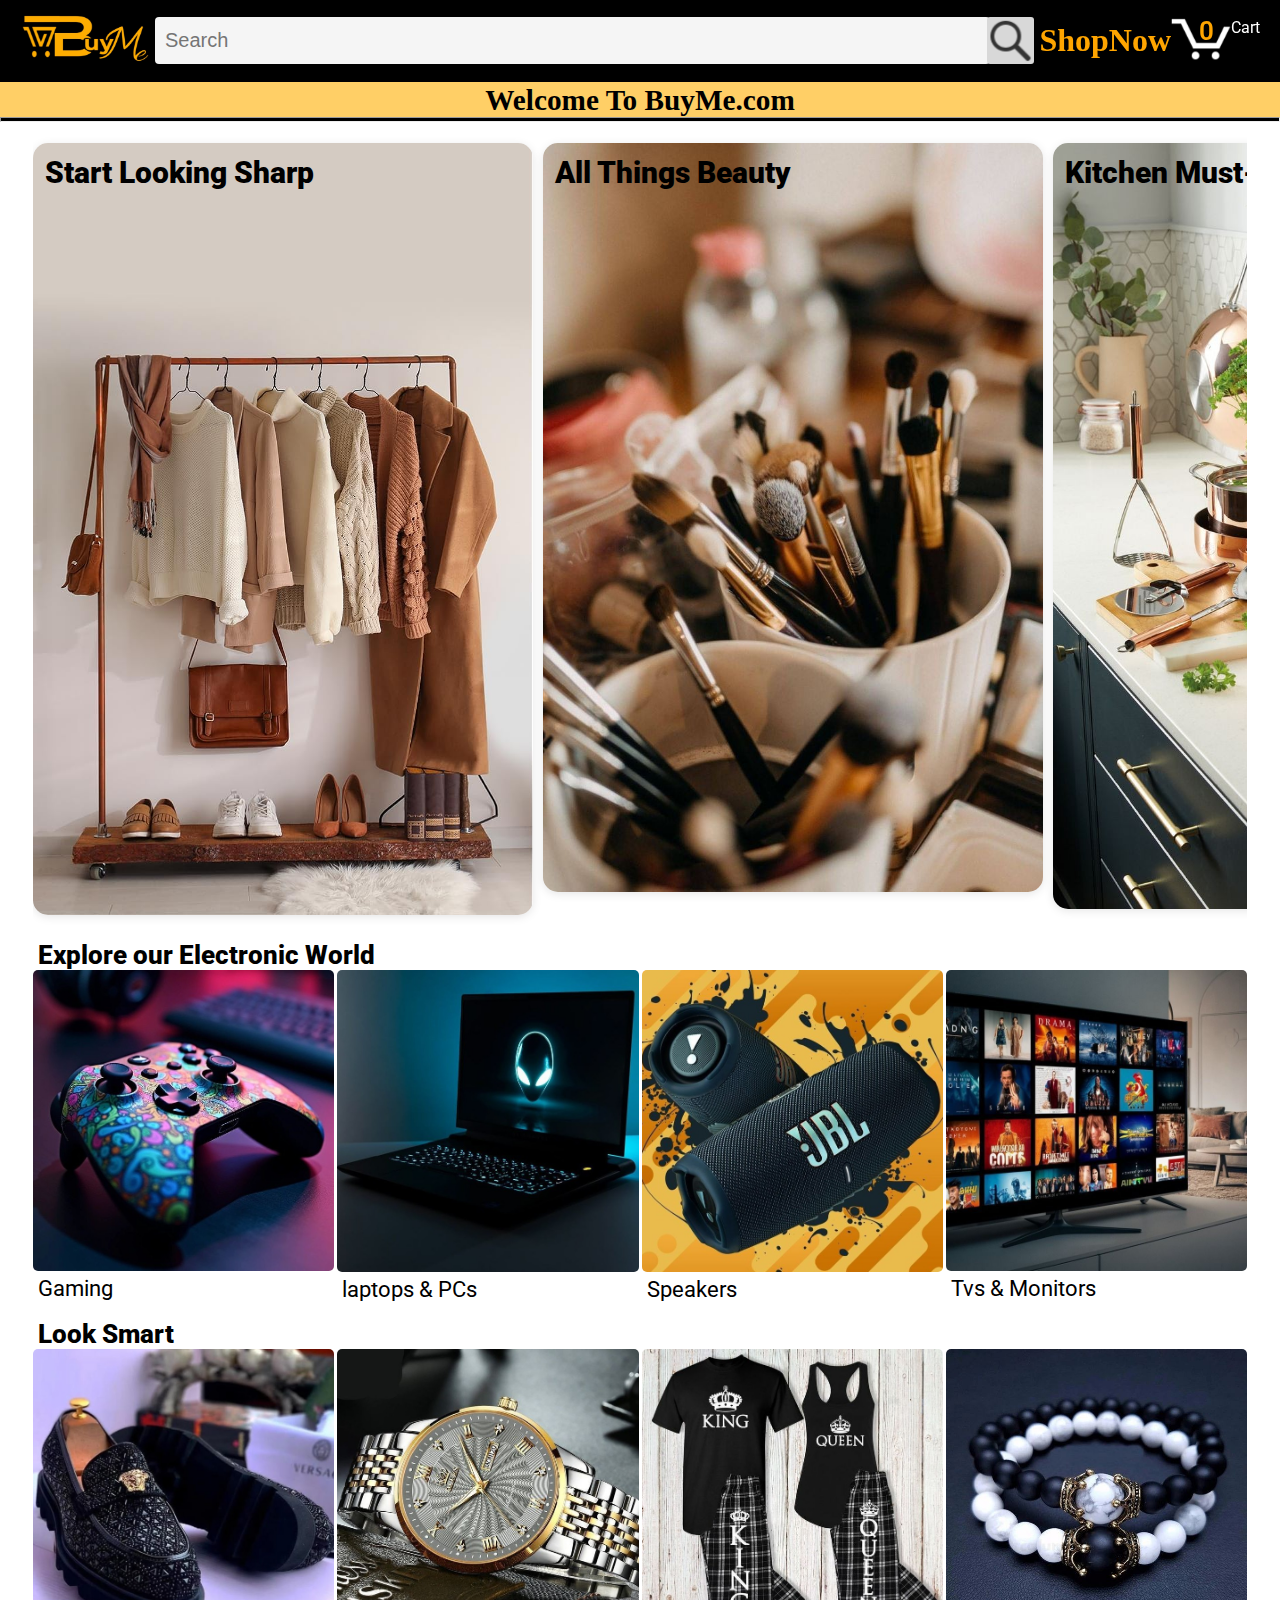
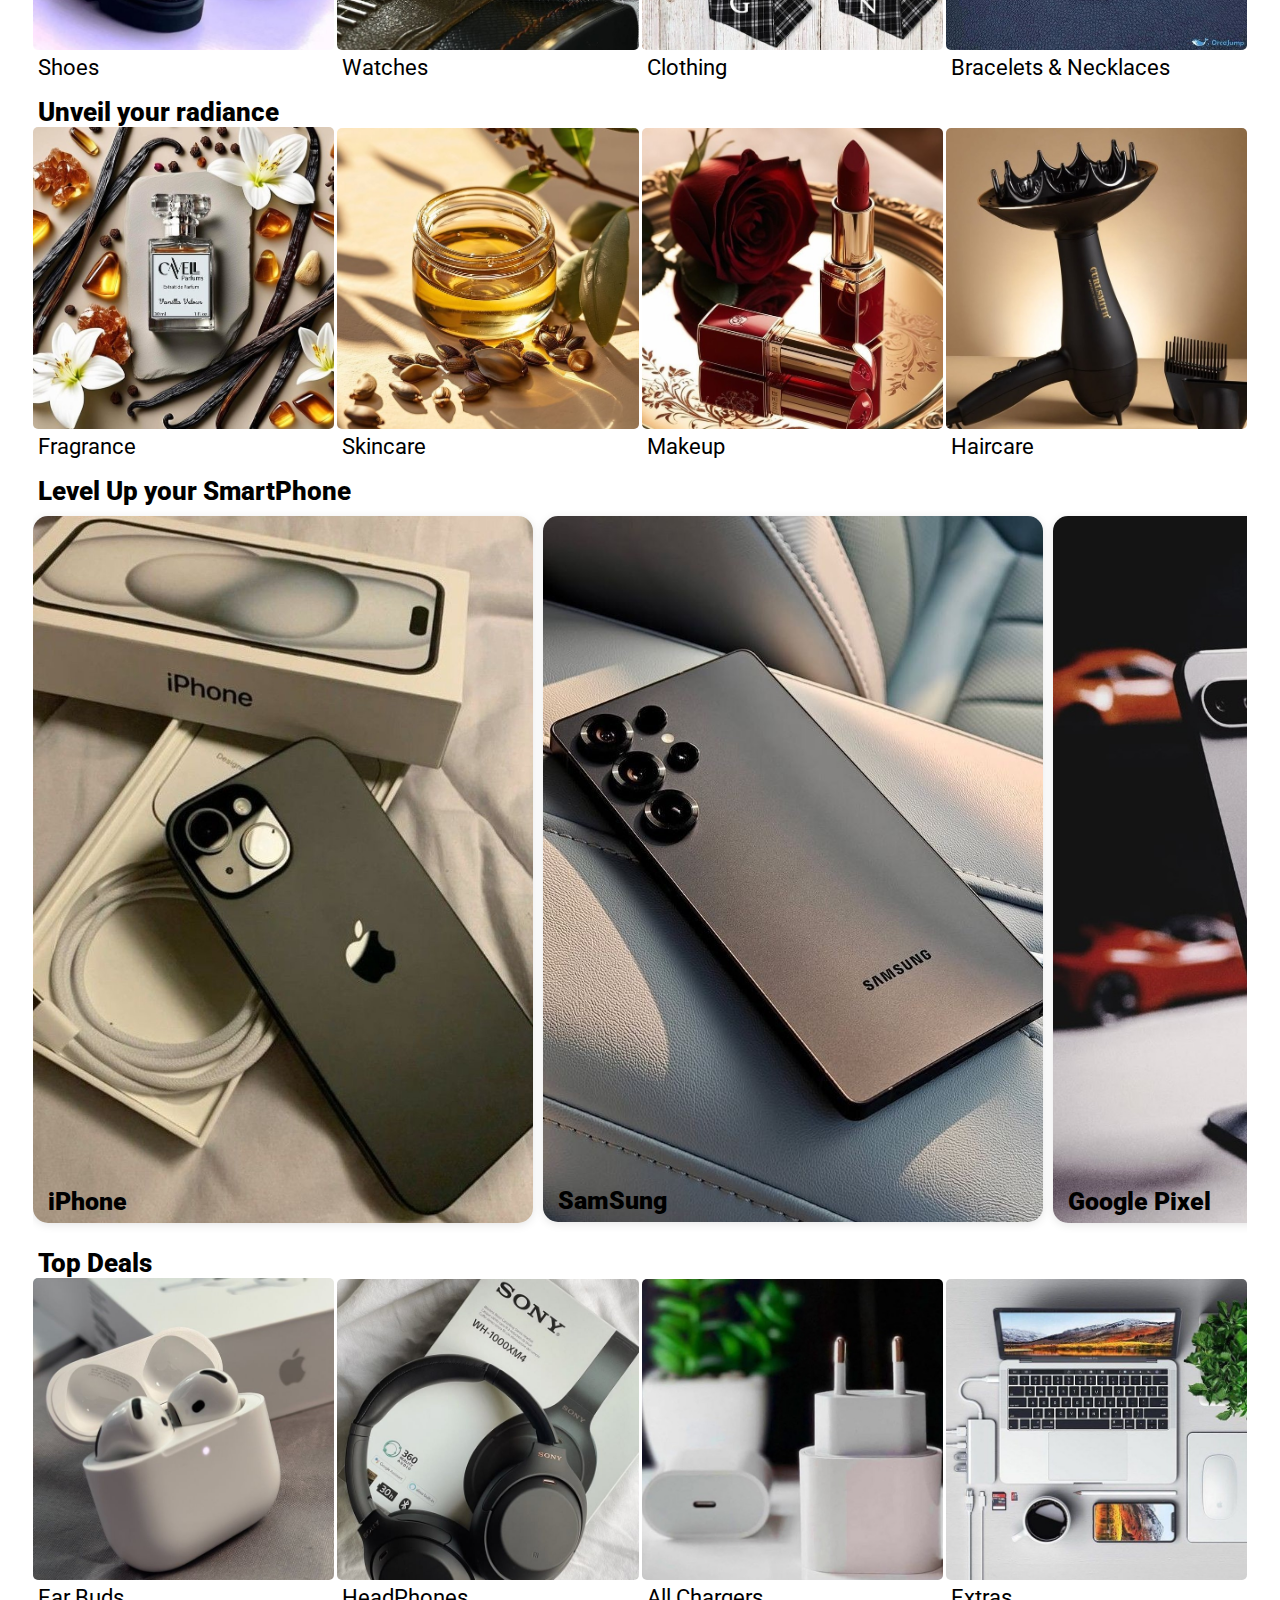
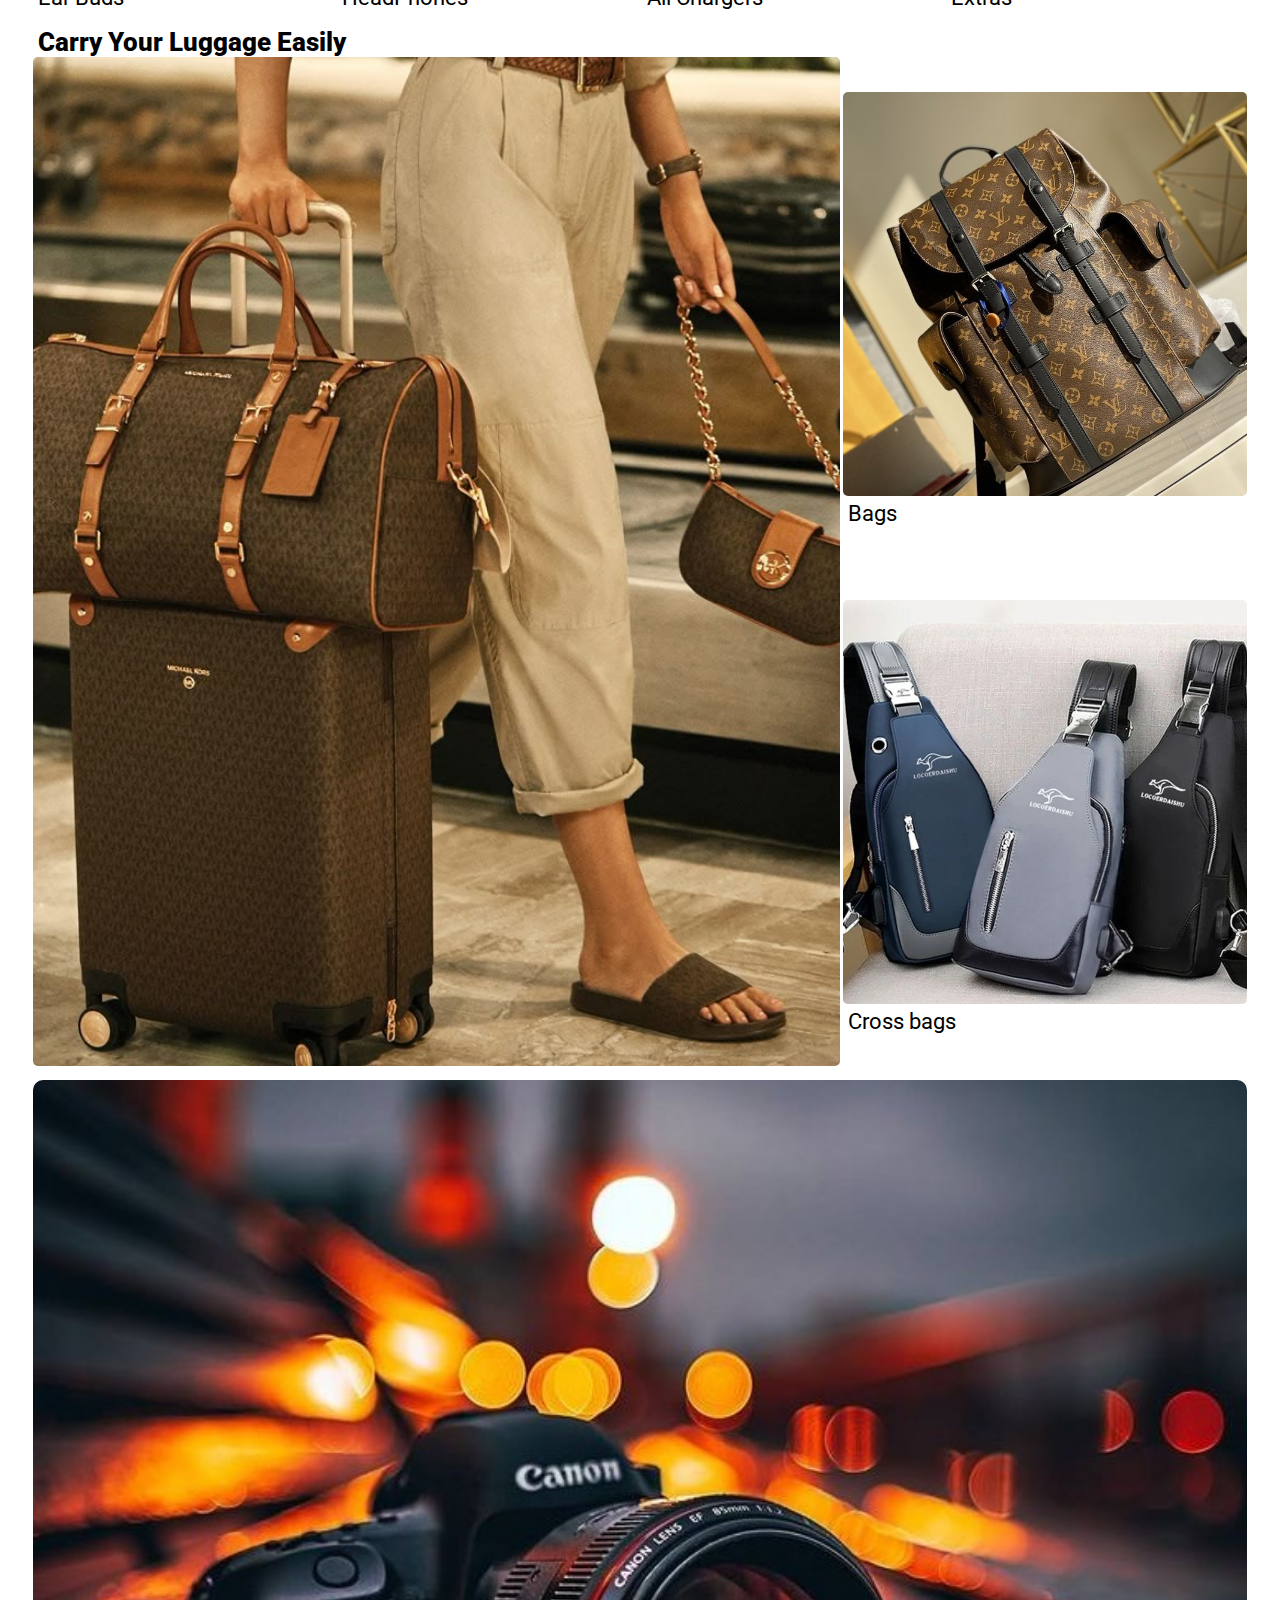
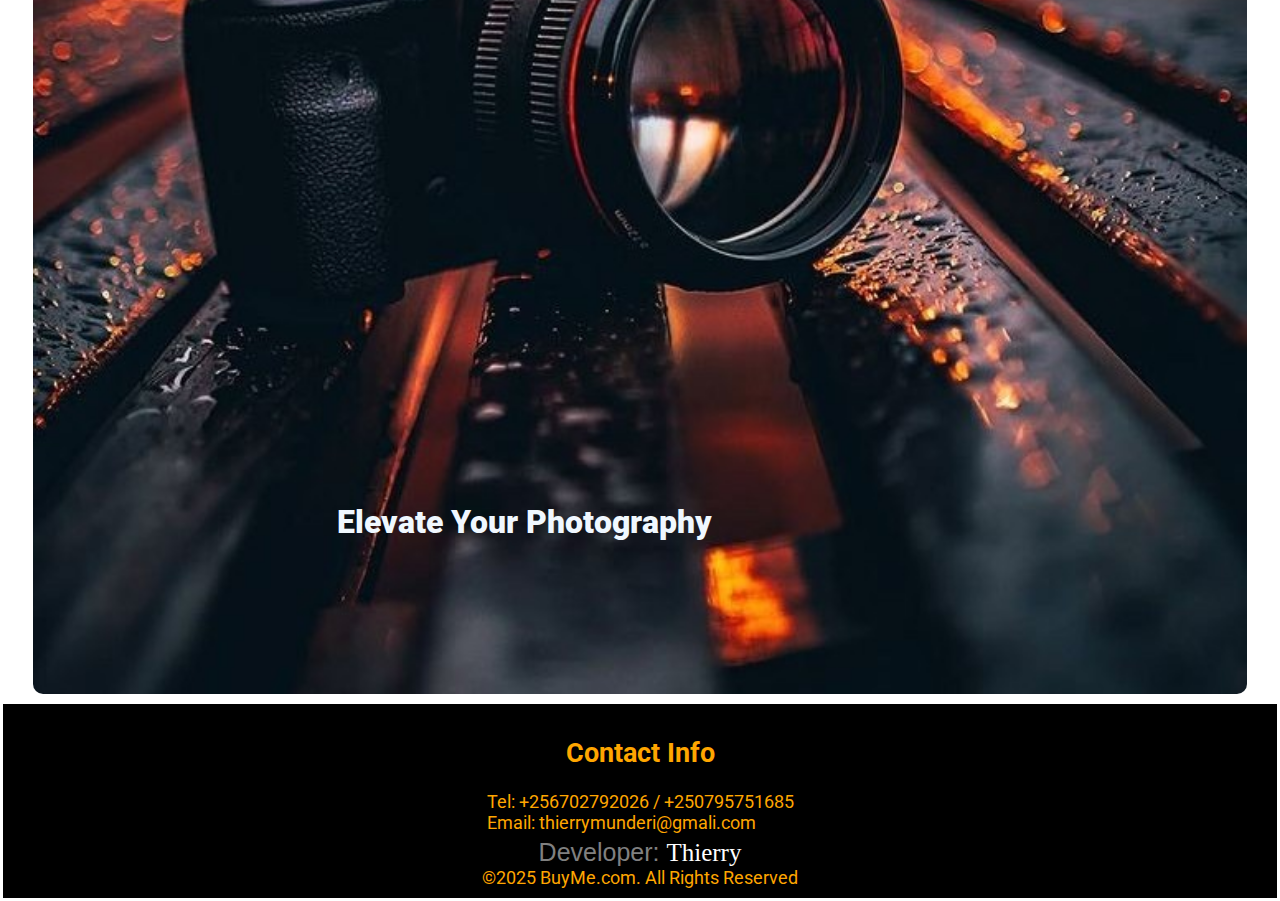
<file: index.html>
<!DOCTYPE html>
  <html>
    <head>
      <title>BuyMe</title>
      <meta charset="UTF-8">
      <meta http-equiv="X-UA-Compatible" content="IE=edge">
      <meta name="viewport" content="width=device-width, initial-scale=1.0"> 
      <link rel="icon" type="image/png" href="images/favicon.png">     
      <link rel="preconnect" href="https://fonts.googleapis.com">
      <link rel="preconnect" href="https://fonts.gstatic.com" crossorigin>
      <link href="https://fonts.googleapis.com/css2?family=Roboto:wght@400;500;700&display=swap" rel="stylesheet">  
      
      <link rel="stylesheet" href="styles/search.css">
      <link rel="stylesheet" href="styles/landing.css">
      <link rel="stylesheet" href="styles/buyme.css">
    </head>
    <body>
      <div class="head">
        <div class="header-section">
          <div class="header-left">
            <img src="images/sitelogo.jpg" alt="sitelogo" class="site">
          </div>
          <div class="header-middle">
            <input type="text" placeholder="Search" id="searchBox">
            <img src="images/icons/search-icon.png" alt="search-icon" class="search-icon">
          </div>
          <div class="header-right">
            <div>
              <h4 id="shop">ShopNow</h4>
            </div>             
            
            <a href="checkout.html"><div class="cart-section">
              <div style="position: relative;">
                <img src="images/icons/cart-icon.png" alt="cart-icon" class="cart-icon">
                <h3 class="cart-count js-cart-count"></h3>
              </div>
              <div style="color: white;">
                Cart
              </div> 
            </div></a>
          </div>
        </div>     
        <div class="below-header">                          
          <h3>Welcome To BuyMe.com</h3>                       
          <button class="bckbtn">Back</button>             
          <hr>            
        </div> 
        <div class="category-buttons">        
        </div> 
      </div>

      <div class="landing-view">
        <div class="first-two">
          <div class="landing-1"> 
            <div class="slide" id="Fashion" onclick="handleCategory(this.id)">
              <img src="images/Landing/61R7G24e7dL._SR855,1320_.jpg" alt="">
              <h2 class="sharp">Start Looking Sharp</h2>
            </div>        
            <div class="slide" id="beauty" onclick="handleCategory(this.id)">
              <img src="images/Landing/beauty.jpg" alt="">
              <h2 class="sharp">All Things Beauty</h2>
            </div>      
            <div class="slide" id="kitchen" onclick="handleCategory(this.id)">
              <img src="images/Landing/must-have.jpg" alt="">
              <h2 class="sharp">Kitchen Must-Haves</h2>
            </div>            
          </div>
    
         <div class="container-1">
          <p for="" class="cat-heading">Explore our Electronic World</p>
          <div class="landing-2" id="lnd-1">
            <div class="elect" id="gaming" onclick="handleCategory(this.id)">
              <img src="images/Landing/controller.jpg" alt="">
              <p class="section-name">Gaming</p>
            </div>
            <div class="elect" id="computers" onclick="handleCategory(this.id)">
              <img src="images/Landing/laptop.jpg" alt="">
              <p class="section-name">laptops & PCs</p>
            </div>
            <div class="elect" id="speakers" onclick="handleCategory(this.id)">
              <img src="images/Landing/speaker.jpg" alt="">
              <p class="section-name">Speakers</p>
            </div>
            <div class="elect" id="screens" onclick="handleCategory(this.id)">
              <img src="images/Landing/Tv.jpg" alt="">
              <p class="section-name">Tvs & Monitors</p>
            </div>
          </div>
         </div>
        </div>
  
       <div class="container-2">
        <p for="" class="cat-heading" id="smart">Look Smart</p>
        <div class="landing-2" id="lnd-2">
          <div class="elect" id="shoes" onclick="handleCategory(this.id)">
            <img src="images/Landing/Shoes.jpg" alt="">
            <p class="section-name">Shoes</p>
          </div>
          <div class="elect" id="watches" onclick="handleCategory(this.id)">
            <img src="images/Landing/Watches.jpg" alt="">
            <p class="section-name">Watches</p>
          </div>
          <div class="elect" id="clothing" onclick="handleCategory(this.id)">
            <img src="images/Landing/Clothing.jpg" alt="">
            <p class="section-name">Clothing</p>
          </div>
          <div class="elect" id="wrist-wear" onclick="handleCategory(this.id)">
            <img src="images/Landing/Bracelets.jpg" alt="">
            <p class="section-name">Bracelets & Necklaces</p>
          </div>
        </div>
       </div> 
  
       <div class="container-3">
        <p for="" class="cat-heading">Unveil your radiance</p>
        <div class="landing-2" id="lnd-3">
          <div class="elect" id="fragrance" onclick="handleCategory(this.id)">
            <img src="images/Landing/Fragrance.jpg" alt="">
            <p class="section-name">Fragrance</p>
          </div>
          <div class="elect" id="skincare" onclick="handleCategory(this.id)">
            <img src="images/Landing/Skincare.jpg" alt="">
            <p class="section-name">Skincare</p>
          </div>
          <div class="elect" id="makeup" onclick="handleCategory(this.id)">
            <img src="images/Landing/Makeup.jpg" alt="">
            <p class="section-name">Makeup</p>
          </div>
          <div class="elect" id="haircare" onclick="handleCategory(this.id)">
            <img src="images/Landing/Haircare.jpg" alt="">
            <p class="section-name">Haircare</p>
          </div>
        </div>
       </div>
  
       <div class="middle-two">
        <div class="container-4" id="phones">
          <p for="" class="cat-heading">Level Up your SmartPhone</p>
          <div class="landing-1-1">
            <div class="slide" id="iphone" onclick="handleCategory(this.id)">
              <img src="images/Landing/Iphone.jpg" alt="">
              <p class="section-name-p">iPhone</p>
            </div>
            <div class="slide" id="samsung" onclick="handleCategory(this.id)">
              <img src="images/Landing/Samsung.jpg" alt="">
              <p class="section-name-p">SamSung</p>
            </div>
            <div class="slide" id="google-pixel" onclick="handleCategory(this.id)">
              <img src="images/Landing/Pixel.jpg" alt="">
              <p class="section-name-p">Google Pixel</p>
            </div>
            <div class="slide" id="others" onclick="handleCategory(this.id)">
              <img src="images/Landing/Others.jpg" alt="">
              <p class="section-name-p">Others</p>
            </div>
          </div>
         </div>
    
          <div class="container-5">
            <p for="" class="cat-heading">Top Deals</p>
          <div class="landing-2" id="lnd-4">
            <div class="elect" id="ear-buds" onclick="handleCategory(this.id)">
              <img src="images/Landing/Airpods.jpg" alt="">
              <p class="section-name">Ear Buds</p>
            </div>
            <div class="elect" id="headphones" onclick="handleCategory(this.id)">
              <img src="images/Landing/Headphones.jpg" alt="">
              <p class="section-name">HeadPhones</p>
            </div>
            <div class="elect" id="charger" onclick="handleCategory(this.id)">
              <img src="images/Landing/Chargers.jpg" alt="">
              <p class="section-name">All Chargers</p>
            </div>
            <div class="elect" id="extras" onclick="handleCategory(this.id)">
              <img src="images/Landing/Extras.jpg" alt="">
              <p class="section-name">Extras</p>
            </div>
          </div>
          </div>
       </div>
  
       <div class="last-two">
        <div class="container-6">
          <p for="" class="cat-heading">Carry Your Luggage Easily</p>
        <div class="landing-2" id="luggage">
          <div class="elect"  id="suitcase" onclick="handleCategory(this.id)">
            <img src="images/Landing/Suitcase.jpg" alt="">          
          </div>
          <div class="elect" id="bag" onclick="handleCategory(this.id)">
            <img src="images/Landing/Bags.jpg" alt="">
            <p class="section-name">Bags</p>
          </div>
          <div class="elect" id="cross-bag" onclick="handleCategory(this.id)">
            <img src="images/Landing/Cross-bag.jpg" alt="">
            <p class="section-name">Cross bags</p>
          </div>       
        </div>
        </div>

       <div class="container-7">
        <div class="elect-1" id="photo" onclick="handleCategory(this.id)">
          <img src="images/Landing/Photography.jpg" alt="">
          <p class="section-name-photography">Elevate Your Photography</p>
        </div>
       </div>
       </div>
      </div>    
         
      <div id="productList" class="product-list"></div>
      <div class="products-container js-products-container">                
      </div>

      <div class="footer-section">
        <div class="contact-info">
          <h2>Contact Info</h2>
          Tel: +256702792026 / +250795751685 <br>
          Email: thierrymunderi@gmali.com <br>
        </div>
        <div class="developer">Developer: <span>Thierry</span></div>
        <div>&copy;2025 BuyMe.com. All Rights Reserved</div>
      </div>



      <script src="scripts/buyme.js" type="module"></script>
      <script src="scripts/fuse.min.js"></script>
    </body>
  </html>
</file>
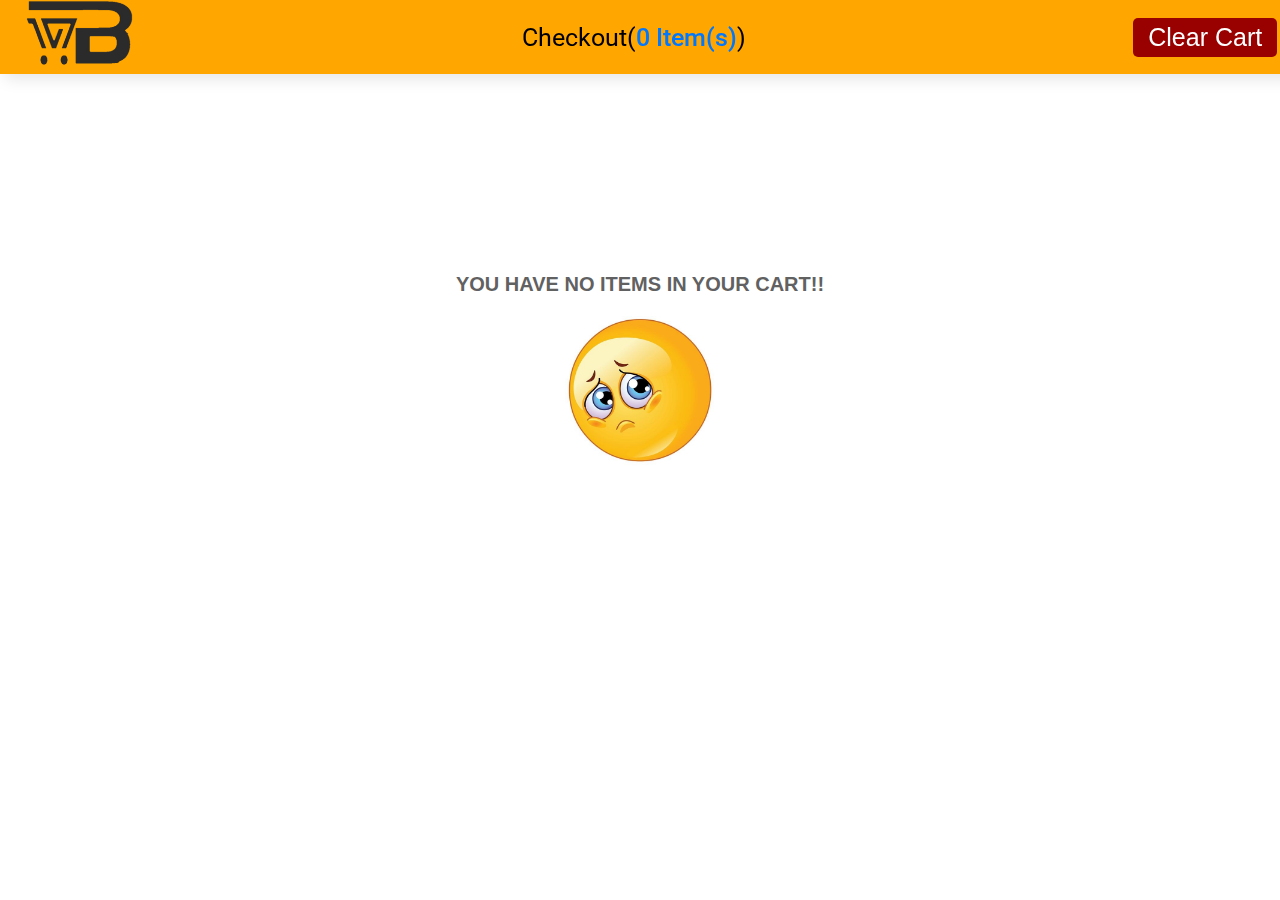
<file: checkout.html>
<!DOCTYPE html>
<html>
  <head>
    <title>BuyMe-Checkout</title>
    <meta charset="UTF-8">
    <meta http-equiv="X-UA-Compatible" content="IE=edge">
    <meta name="viewport" content="width=device-width, initial-scale=1.0"> 
    <link rel="icon" type="image/png" href="images/favicon.png">
    <link rel="stylesheet" href="styles/checkout.css">
    <link rel="preconnect" href="https://fonts.googleapis.com">
    <link rel="preconnect" href="https://fonts.gstatic.com" crossorigin>
    <link href="https://fonts.googleapis.com/css2?family=Roboto:wght@400;500;700&display=swap" rel="stylesheet">

  </head>
  <body>
    <div class="head">
      <div class="left">
        <a href="index.html"><img src="images/Site-logo-nobackground.png" alt=""></a>
      </div>
      <div class="middle">
        Checkout(<span class="items-counter js-cart-count"></span>)
      </div>
      <div class="right"><button class="clear-cart-btn">Clear Cart</button></div>
    </div>
    
    <div class="checkout">
      <div class="order-summary">
        <div class="cart-message">
          <h3>Order Summary</h3>
        </div>
        <div class="order-details">                  
        </div>
      </div>
      <div class="payment-summary">
        <div>
          <h3>Payment Summary</h3>
          <hr>
        </div>
        <div class="amount-section">         
        </div>
        <div class="order-btn-div">
          <a href="payment.html"><button class="order-button">Click to Make Order</button></a>
        </div>
      </div>
    </div>
    <div class="message">
       <p>YOU HAVE NO ITEMS IN YOUR CART!!</p>
       <img src=images/sad.jpg>
    </div>
  </body>

  <script src="scripts/dayjs.min.js"></script>
  <script src="scripts/checkout.js" type="module"></script>
</html>
</file>
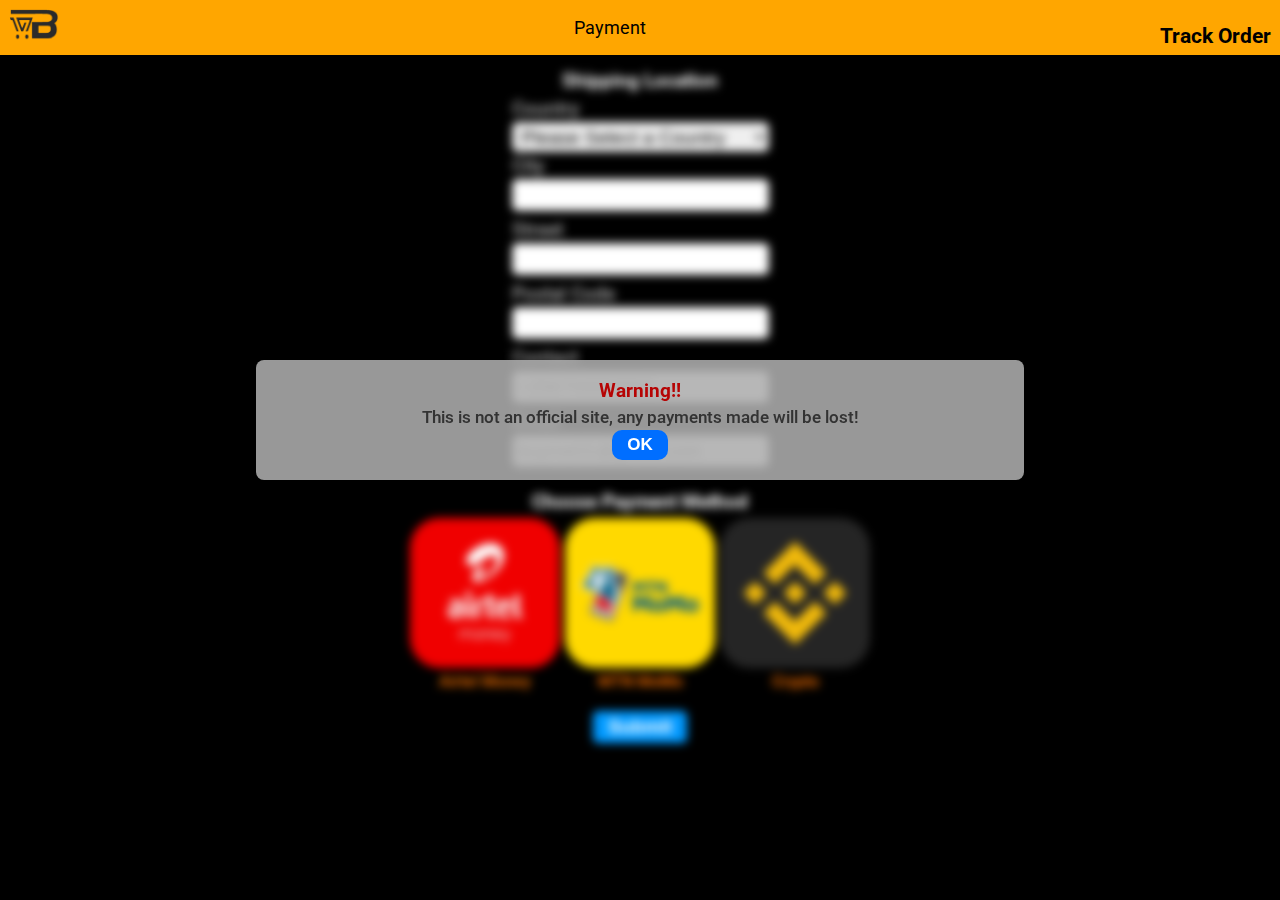
<file: payment.html>
<!DOCTYPE html>
<html>
  <head>
    <title>BuyMe-Payment</title>
    <meta charset="UTF-8">
    <meta http-equiv="X-UA-Compatible" content="IE=edge">
    <meta name="viewport" content="width=device-width, initial-scale=1.0"> 
    <link rel="icon" type="image/png" href="images/favicon.png">
    <link rel="stylesheet" href="styles/payment.css">
    <link rel="preconnect" href="https://fonts.googleapis.com">
    <link rel="preconnect" href="https://fonts.gstatic.com" crossorigin>
    <link href="https://fonts.googleapis.com/css2?family=Roboto:wght@400;500;700&display=swap" rel="stylesheet">

  </head>
  <body class="body1">
    <div class=" head-section">
      <div class="left">
        <a href="index.html"><img src="images/Site-logo-nobackground.png" alt=""></a>
      </div>
      <div class="middle">
        Payment
      </div>
      <div class="right">
        <h3 class="track-order">Track Order</h3>
        <div class=""></div>
      </div>
    </div>
   <div class="main-content">  
    
    <h3 class="para">Shipping Location</h3>
    <div class="location-section">     
      <div class="location">
        <label for="country">Country</label>
        <select name="" id="country">
          <option value="" disabled selected>Please Select a Country</option>
          <option value="">Uganda</option>
          <option value="">Kenya</option>
          <option value="">Tanzania</option>
          <option value="">Rwanda</option>
        </select>
        <label for="city">City</label>
        <input type="text" id="city">
        <label for="street">Street</label>
        <input type="text" id="street">
        <label for="code">Postal Code</label>
        <input type="text" id="code">
        <label for="contact">Contact</label>
        <input type="text" name="" id="contact" placeholder="+256700000001">
        <label for="email">Email</label>
        <input type="text" placeholder="buyme01@gmail.com">
      </div>       
    </div>      
    
    <div>
      <h3>Choose Payment Method</h3>
    </div>
    <div class="payment-options">      
    </div>
   <div class="pay-details">
    <div class="mobile-pay" id="1">
      <label for="name">Name</label>
      <input type="text" placeholder="Name Registered On Your Number" id="name">
      <label for="number">Number Used For Payment</label>
      <input type="text" placeholder="+256700000001" id="number">
      <label for="code">Payment Code</label>
      <select name="" id="code">
        <option value="" disabled selected>Select Payment Code Respectively</option>
        <optgroup label="Airtel Uganda">
          <option value="">10574321</option>
        <optgroup label="MTN Uganda"> 
          <option value="">3421865</option> 
        <optgroup label="Airtel Rwanda">
          <option value="">00574321</option>
        <optgroup label="MTN Rwanda">
          <option value="">80574322</option>
        <optgroup label="MTN Kenya">
          <option value="">10004301</option>
        <optgroup label="MTN Tanzania">
          <option value="">00514741</option>
      </select>
      <label for="transaction">TransactionId</label>
      <input type="text" id="transaction" placeholder="Enter valid Transaction Id">
    </div>
   
    <div class="binance-pay" id="3">
      <label for="currency">Crypto Currency</label>
      <input type="text" id="currency" readonly value="USDT">        
      <label for="address">Recieving Wallet Address</label>
      <select type="text" id="number">
        <option value="" disabled selected>Pay to respective Address</option>
        <optgroup label="BNB Smart Chain Network(BEP20)">
         <option value="">ewfyt6453fsawqtipoghfrres7</option>
        <optgroup label="Ethereum Network(ERC20)">
         <option value="">gfdaewqyioufgfcds98trfcxe4</option>
        <optgroup label="opBNB Network"> 
          <option value="">fdsaewrfcdshjkhy5ffssfcea</option>
        <optgroup label="Arbitrum One Network">  
          <option value="">cfdsawqerrtcsadhkoyt67g4f</option>
      </select>
      <label for="transaction">TransactionId</label>
      <input type="text" id="transaction" placeholder="Enter valid Transaction Id">
      <p>Note: Funds from Faucet Accounts Are not Allowed and therefore will be lost if sent</p> 
    </div>
   </div>

    <div class="confirm-button">
      <p class="wait">You will recieve a notification shortly upon confirming your payment</p>
      <button id="submit">Submit</button>      
    </div>
   </div>

    <div id="customAlert">
      <div class="warning">
        <h3>Warning!!</h3>
      </div>
      <div>
        <p>This is not an official site, any payments made will be lost!</p>
      </div>
      <div class="bt">
        <button id="ok">OK</button>        
      </div>
    </div>
    
    <script src="scripts/payment.js" type="module"></script>
  </body> 
</html>
</file>
<file: styles/search.css>
#productList{
  display: none;
  grid-template-columns: 1fr 1fr;
  column-gap: 10px;
  row-gap: 15px;
  margin-top: 165px;
  margin-bottom: 20px;
  padding: 15px;
}

.searched-product img {
  width: 100%;
 
}
.searched-product{
  display: grid;
  grid-template-columns: 1fr 1fr;
  align-items: center;
  justify-content: center;  
  padding: 4px;
  text-align: center;
  font-size: 20px;
  width: 100%;
  height: 100%;
  position: relative;
  box-shadow: 2px 2px 10px rgba(0,0,0,0.2);
  border-radius: 15px;
}

.searched-product button{
  padding: 10px 25px;
  font-size: 20px;
  border: none;
  border-radius: 20px;
  background: hsl(39, 100%, 50%);
  cursor: pointer;
  transition: 0.3s;
  position: sticky;
  bottom: 0px;
}

.searched-product button:hover{
  background: hsl(39, 100%, 60%);
}

.searched-product button:active{
  background: hsl(39, 100%, 70%);
}

.rating{
  color: hsl(240, 100%, 20%);
  margin-bottom: 5px;
}
.rating-div{
  width: 100%;
}
.rating-div img{
  width: 100px;
}

.price-dollar{
  color:rgb(0, 89, 255);
}
.price{
  color: rgb(146, 0, 0);
}

.quantity{
  width: 30px;
  height: 20px;
  padding: 2px;
  font-size: 18px;
  text-align: center;
  margin-right: 20px;
}

.searched-product h4{
  margin: 0px
}
@media(min-width: 2000px){
  #productList{
    grid-template-columns: 1fr 1fr 1fr 1fr;
  }
  .buyme-welcome{
    margin-top: 100px;
  }
}
@media(max-width: 768px){
  #productList{
    grid-template-columns: 1fr;
    margin-top: 118px;
    font-size: 16px;
  }
  .products-container h4{
    font-size: 18px;
  }
  .searched-product{
    font-size: 17px;
  }
  .searched-product input{
    font-size: 18px;
    height: 20px;
  }
  .searched-product span{
    font-size: 19px;
  } 
  .searched-product button{
    font-size: 16px;
  }
  .searched-product img{
    max-height: 100%;
  }
  .rating-stars{
    max-height: 27px;
  }
  .buyme-welcome{
    margin-top: 65px;
  }
}
#productList p{
  margin: 0;
  font-size: 20px;
  text-align: center;
}

#searchbox{
  text-decoration: none;
}
</file>
<file: styles/landing.css>
.landing-view{
  margin-top: 75px;
  padding: 0px 5px;
}
.landing-1{
  display: flex;
  overflow-x: auto;
  scroll-snap-type: x mandatory;
  gap: 10px;
  padding: 10px;
  scroll-behavior: smooth;
 
}
.landing-1-1{
  display: flex;
  overflow-x: auto;
  scroll-snap-type: x mandatory;
  gap: 10px;
  padding: 10px;
  scroll-behavior: smooth;
  position: relative;
}

.slide{
  flex: 0 0 auto;
  width: 80%;
  max-width: 300px;
  scroll-snap-align: start;
  border-radius: 15px;
  box-shadow: 0 2px 10px rgba(0,0,0,0.1);
  position: relative;
  height: 100%;
}

.slide img{
  width: 100%;
  border-radius: 15px;
  display: block;
}
.sharp{
  margin: 0px;
  padding: 2px;
  position: absolute;
  top: 10px;
  left: 10px;
  font-size: 30px;
  font-weight: 1000;
  text-align: left;
}

.cat-heading{
  margin: 15px 0px 0px 0px;
  font-size: 20px;
  padding: 0px 5px;
  font-weight: 850;
}

.landing-2{
  display: grid;
  grid-template-columns: repeat(2,1fr);
  align-items: center;
  justify-content: center;
  gap: 3px;
}

.elect{
  width: 100%;
}

.elect img{
  width: 100%;
  height: 100%;
  border-radius: 5px;
}

.section-name{
  margin: 1px 0px 2px 0px;
  font-size: 16px;
  padding: 0px 5px;
}
.section-name-p{
  position: absolute;
  bottom: 7px;
  margin: 0px;
  left: 15px;
  font-size: 25px;
  font-weight: 1000;
}

.elect-1{
  display: flex; 
  margin-top: 10px;
  position: relative;
}
.elect-1 img{
  width: 100%; 
  border-radius: 10px;
}
#suitcase{
  grid-row: span 2;
}
#luggage{
  grid-template-columns: 2fr 1fr;
}
.section-name-photography{
  color: aliceblue;
  position: absolute;
  bottom: 10%;
  left: 25%;
  font-weight: 900;
  font-size: 2em;
}
@media(min-width: 769px) and (max-width: 1023px){
  .landing-view{
    padding: 0px 25px;
    margin-top: 127px;
  }
  .landing-2{
    column-gap: 5px;
  }
  .landing-2 p{
    font-size: 20px;
  }
  .cat-heading{
    font-size: 24px;
  }
  .last-two{
    display: grid;
    grid-template-columns: 1fr 1fr;
    gap: 10px;
  }
  #suitcase{
    grid-column: span 1;
    grid-row: span 2;
  }
  #luggage{
    display: grid;
    grid-template-columns: 2fr 1fr;
    align-items: vertical;
  }
}
@media(min-width: 1024px) and (max-width: 1619px){  
  .landing-view{
    margin-top: 130px;
    padding: 0px 30px;
  }
  .landing-2 p{
    font-size: 22px;
  }
  .cat-heading{
    font-size: 26px;
  }
  .first-two{
    display: flex;
    flex-direction: column;
  }
  .landing-2{
    grid-template-columns: repeat(4, 1fr);
  }
  .slide{
    min-width: 500px;
  }
  #suitcase{
    grid-column: span 1;
    grid-row: span 2;
  } 
  #luggage{
    display: grid;
    grid-template-columns: 2fr 1fr;
    align-items: vertical;
  } 
}

@media(min-width: 1620px){
.landing-view{
  margin-top: 120px;
  position: relative; 
  padding: 0px 38px;
}
.landing-1 h2{
  font-size: 35px;
}
.landing-1-1{
  align-items: center;
  justify-content: center;
}
.slide{  
  max-width: 510px;
}
.first-two{
  display: flex;
  align-items: center;
  justify-content: space-between;
}
#lnd-1{
  display: grid;
  grid-template-columns: repeat(2, 1fr);
  margin: 5px;
  gap: 15px;
  padding-right: 25px;
}
#lnd-1 img{
  max-width: 380px;
}
.cat-heading{
  font-size: 35px;
  font-weight: 950;
  color: rgb(70, 69, 69);
  text-align: center;
}
#lnd-2{
  display: grid;
  grid-template-columns: repeat(4, 1fr);
  gap: 10px; 
  
}
#lnd-3{
  display: grid;
  grid-template-columns: repeat(4, 1fr);  
  gap: 10px;
}
#lnd-4{
  display: grid;
  grid-template-columns: repeat(4, 1fr);  
  gap: 10px;
}
#smart{
  font-size: 35px;
  font-weight: 950;
  text-align: center;
}
.landing-2 p{
  font-size: 28px;
  font-weight: 600;
  text-align: center;
}
.landing-2 img{
  border-radius: 20px;
}
#phones p{
  font-size: 35px;
}
.last-two{
  display: flex; 
  align-items: center;
  justify-content: center;
  gap: 10px;
  padding: 5px 80px;
}
#luggage{
  display: grid;
  grid-template-columns: 2fr 1fr;
  align-items: vertical;
}
#suitcase{
  grid-column: span 1;
  grid-row: span 2;
  max-width: 700px;
}
#photo{
  max-width: 900px;
}
#bag{
  max-width: 380px;
  margin-left: -5px;
}
#cross-bag{
  max-width: 380px;
  margin-left: -5px;
}
#photo p{
  font-size: 45px;
  left: 25%;
}
}
</file>
<file: styles/buyme.css>
body{
  margin: 0;
  padding: 3px;
  font-family: Roboto, Arial;
}

.head{
  display: flex;
  flex-direction: column;
  position: fixed;
  top: 0px;
  left: 0px;
  right: 0px;
  z-index: 200;
}

.header-section{
  display: flex;
  flex-direction:row ;
  column-gap: 5px;
  justify-content: space-between;
  align-items: center;
  background: hsl(0, 0%, 0%);
  box-shadow: 2px 2px 7px rgba(0,0,0,0.5);
  max-height: 100px;
  width: 100%;
 margin-bottom: 0px;
}


.header-left{
  margin: 0; 
  padding-left: 20px;
}

.site{
  width: 130px;
  position: relative;
  left: 0px;
}
.header-middle{
  margin: 0;
  display: flex;
  align-items: center;
  justify-content: center;
  width: 600px;
}

.header-middle input{
  width: 100%;
  border-radius: 4px;
  height: 45px;
  border: none;
  font-size: 20px;
  padding-left: 10px;
  background: hsl(0, 0%, 96%);
  display: flex;
  flex-shrink: unset;
}

.search-icon{
  height: 43px;
  background: rgb(216, 216, 216);
  border-radius: 1px;
  border: none;
  margin-left: -3px;
  cursor: pointer;
  padding: 2px;
  border-radius: 3px;
}

.header-right{
  position: relative;
  margin: 0;
  display: flex;
  flex-direction: row;
  justify-content: space-between;
  align-items: center;
  color: white;
  margin-right: 20px;
}
.header-right a{
  text-decoration: none;
}
#shop{
  margin: 0;
  color: orange;
  display: none;
}

@media(min-width: 1200px){
  .header-section{
    justify-content: space-between;
    
  }
  .header-middle{
    width: 900px;
  }
  #shop{
   display: flex;
   font-family: 'Times New Roman', Times, serif;
   font-size: 2em;
  }
}

.cart-section{
  display: flex;
  flex-direction: row;
  position: relative;
  text-align: center;
}

 .cart-icon{
  width:60px;
  cursor: pointer;
  transition: 0.3s;
}
.cart-section:hover{
  border: 1px solid white;
}
.cart-count{
  color: orange;
  font-size: 26px;
  position: absolute;
  top: -2px;
  right: 17px;
  font-weight: 600;
}
.below-header{
  margin-top: 0px;
}
@media(max-width: 768px){ 
  .site{
    width: 70px;
  } 

  .cart-icon{
    width: 35px;
    display: inline-block;
  }
  .cart-count{
    font-size: 15px;
    top: -1px;
    right: 10px
  }
  .header-middle{
    max-width: 200px;
  }
  .header-middle input{
    height: 30px;  
    font-size: 15px;
  }
  .search-icon{
    display: none;   
  }
}
.footer-section{
  margin: 10px 0px 0px 0px;
  padding: 10px 10px;
  background: black;
  color: rgb(255, 166, 0);
  display: flex;
  flex-direction: column;
  align-items: center;
  justify-content: center;
  text-align: left;
  font-size: 18px;
  bottom: 0px;
}

h2 {
  text-align: center;
}
span{
  color: white;
  font-family: 'Times New Roman', Times, serif;
}


.developer{
  color: gray;
  font-size: 25px;
  font-family: 'Segoe UI', Tahoma, Geneva, Verdana, sans-serif;
  margin-top: 5px;
}
h3{
  margin: 0px;
}
hr{
  height: 3px;
  background: black;
  margin: 0;
}
.below-header{  
  padding-top: 2px; 
  font-size: 25px;
  font-family: 'Times New Roman', Times, serif;
  text-align: center; 
  background: hsl(41, 100%, 70%);
  margin-top: 0px;
  height: 100%;
  position: relative;
}
.products-container{
  display: none;
  grid-template-columns: 1fr 1fr;
  column-gap: 10px;
  row-gap: 15px;
  margin-top: 190px;
  margin-bottom: 20px;
  padding: 15px;
}

.product-details{
  display: grid;
  grid-template-columns: 1fr 1fr;
  align-items: center;
  justify-content: center;  
  padding: 4px;
  text-align: center;
  font-size: 20px;
  width: 100%;
  height: 100%;
  position: relative;
  box-shadow: 2px 2px 10px rgba(0,0,0,0.2);
  border-radius: 10px;
  opacity: 0;
  transform: translateY(50px);
  transition: all 0.5s ease-out;
}
.product-details.animate-in{
  opacity: 1;
  transform: translateY(0);
}

.product-image{
  width: 100%;
  max-width: 300px;
  height: auto;  
}

.name-rating-price{
  margin-left: -15px;
}

.product-details button{
  padding: 10px 25px; 
  font-size: 20px;
  border: none;
  border-radius: 20px;
  background: hsl(39, 100%, 50%);
  cursor: pointer;
  transition: 0.3s;
  position: sticky;
  bottom: 0px;
}
.product-details h4{
  margin: 0px;
}
.product-name{
  font-size: 21px;
  font-weight: 550;
  padding-left: 10px;
  color: rgb(24, 24, 24);
}
.product-details button:hover{
  background: hsl(39, 100%, 60%);
}

.product-details button:active{
  background: hsl(39, 100%, 70%);
}

.rating{
  color: hsl(240, 100%, 20%);
  margin-bottom: 5px;
}
.rating-div{
  width: 100%;
}
.rating-div img{
  width: 100px;
}

.price-dollar{
  color:rgb(0, 89, 255);
  display: inline-block;
}
.price{
  color: rgb(146, 0, 0);
}
.qty{
  color: black;
}
.quantity{
  width: 30px;
  height: 20px;
  padding: 2px;
  font-size: 18px;
  text-align: center;
  margin-right: 20px;
}
.category-buttons{
  display: none;
  grid-template-columns: repeat(6, 1fr);
  padding: 3px 2px;
  column-gap: 5px;
  background: white;
}
.category-buttons button{
  border: none;
  border-radius: 5px;
  padding: 8px 15px;
  font-size: 20px;
  font-family: Arial, Helvetica, sans-serif;
  background: rgb(27, 27, 27);
  color: hsl(41, 100%, 70%);
  font-weight: 550;
  box-shadow: 5px 5px 15px rgba(0,0,0,0.2);
  cursor: pointer;
  transition: 0.3s;
}

.category-buttons button:hover{
  border: 1px solid rgb(0, 238, 255);
}
.category-buttons button:active{
  background: hsl(0, 0%, 47%);
}

.bckbtn{
  border: none;
  background: rgb(27, 27, 27);
  color: rgb(255, 255, 255);
  font-size: 19px;
  padding: 3px 10px;
  border-radius: 5px;
  position: absolute;
  left: 10px;
  top: 2px;
  display: none;
  cursor: pointer;
}
.add-btn-div{
  position: relative;
}
.added{
  position: absolute;
}

@media(max-width: 768px){
  .category-buttons{
    grid-template-columns: repeat(6, 1fr);
    column-gap: 2px;
  }
  .category-buttons button{    
    font-weight: 300;
    font-size: 0.9em;
    padding: 12px 4px;
  }
  .bckbtn{
    font-size: 15px;
  }
}
@media(min-width: 1200px){  
  .category-buttons button{
    height: 55px;
  }
}


@media(min-width: 1200px){
  .products-container{
    grid-template-columns: repeat(4, 1fr);
    margin-top: 180px;
  } 
}

@media(max-width: 768px){
  .products-container{
    grid-template-columns: 1fr;
    margin-top: 118px;
    font-size: 15px;
  }
  .products-container,.price, .price-dollar{    
    font-size: 16px;
    
  }
  .product-name{
    font-size: 16px;
    font-weight: 550;
    padding-left: 10px;
    color: rgb(32, 32, 32);
  }
  .qty{
    font-size: 16px;
    color: black;
  }
  .quantity{
    font-size: 16px;
    width: 18px;
    height: 17px;
  }
  .product-details{
    font-size: 17px;
  }
  .product-details input{
    font-size: 16px;
    height: 20px;
  }
  .product-details span{
    font-size: 16px;
  } 
  .product-details button{
    font-size: 16px;
  }
  .product-image{
    max-height: 100%;
  }
  .rating-stars{
    max-height: 27px;
  }
  .below-header{
    font-size: 17px;
  }
  .footer-section, .developer, .footer-section h2{
    font-size: 13px;
  }
}
</file>
<file: styles/checkout.css>
body{
  margin: 0;
  padding: 3px;
  font-family: Roboto, Arial;
  font-size: 19px;
  background: rgb(255, 255, 255);
}

.head{
  display: flex;
  justify-content: space-between;
  column-gap: 5px ;
  padding: 2px 25px;
  background: white;
  align-items: center;
  background: rgb(255, 166, 0);
  box-shadow: 5px 5px 15px rgba(0,0,0,0.1);
  position: fixed;
  width: 97%;
  top: 0px;
  left: 0px;
  right: 0px;
}

.left img{
  width: 7vh;
}

.middle{
  font-size: 25px;
}

.items-counter{
  color: rgb(0, 119, 255);
  font-weight: 500;
}

.right button{
  font-size: 25px;
  border: none;
  padding: 5px 15px;
  background: hsl(0, 100%, 30%);
  border-radius: 5px;
  color: white;
  cursor: pointer;
  transition: 0.3s;
  margin-right: 15px;
}

.right button:hover{
  background: hsl(0, 0%, 0%);
}

.right button:active{
  background: hsl(0, 0%, 44%);
}

.checkout{
  display: grid;
  grid-template-columns: 2fr 1fr;
  column-gap: 20px;
  margin-top: 50px;
  padding: 5px 15px;
}

.order-summary{
  display: flex;
  flex-direction: column;
  background: white;
  border-radius: 10px;
  padding: 5px;
  
}

.order-details{
  display: grid;
  grid-template-columns: 1fr;
  row-gap: 10px;
  
}
.item-summary{
  display: grid;
  grid-template-columns: 1fr 1fr;
  column-gap: 20px;
  row-gap: 15px;
  padding: 5px;
  box-shadow: 5px 5px 15px rgba(0,0,0,0.2);
  border-radius: 5px;
}
.item{
  display: grid;
  grid-template-columns: 1fr;
  align-items: center;
  justify-content: center;
  gap: 10px;
  font-size: 19px;
 
}

.item img{
  display: block;  
  max-width: 100%;
  max-height: 150px;
}
@media(min-width: 1000px){
  .item img{
    max-width: 100%;
    max-height: 270px;
  }
}
.item input{
  width: 30px;
  height: 20px;
  padding: 2px;
  font-size: 18px;
  text-align: center;
  margin-right: 20px;
}

.delete-link {
  text-decoration: none;
  display: flex;
  align-items: center;
  justify-content: center;
  text-align: center;
  color: hsl(271, 76%, 30%);
  cursor: pointer;
}

.shipment{
  display: flex;
  flex-direction: column;
  row-gap: 20px;
}
.shipping-date{
  font-weight: bold;
  color: rgb(0, 0, 0);
  text-align: center;
  font-size: 20px;
}

.delivery-day{
  color: rgb(3, 175, 3);
  font-weight: bold;
  font-size: 20px;
  display: inline-block;
}
.delivery-day-head{
  color: rgb(3, 175, 3);
  font-weight: bold;
  font-size: 20px;
  display: block;
}
.day{
  color: rgb(56, 56, 56);
  font-family: 'Times New Roman', Times, serif;
}

.delivery-option-input {
  margin-left: 0px;
  cursor: pointer;
  width: 14px;
  height: 14px;
  display: flex;
  justify-content: center;
  align-items: center;
}  
.radio-and-day{
  display: flex;
  flex-direction: row;
  gap: 3px;
}
.price-dollar{
  font-weight: bold;
  font-size: 25px;
  color:rgb(0, 89, 255);
}
.price{
  font-size: 25px;
  color: rgb(146, 0, 0);
}

.payment-summary{
  background: white;
  height: 400px;
  padding: 10px;
  display: flex;
  flex-direction: column;
}

.amount-section{
  margin-top: 5px;
  display: grid;
  grid-template-columns: 2fr 1fr;
  row-gap: 15px;
  font-size: 22px;
  color: rgb(34, 34, 34);
  font-family: Tahoma;
}
.total-payment{
  font-size: 30px;
  color: rgb(158, 0, 0);
  font-weight: 500;
}

.total-price{
  font-size: 30px;
  color: rgb(0, 153, 255);
  font-weight: 600;
}

.js-shipping-price-content{
  display: flex;
  gap: 3px;
}

.order-button{
  border: none;
  padding: 15px 15px;
  font-size: 20px;
  border-top-left-radius: 25px;
  border-bottom-right-radius: 25px;
  margin: 3px;
  background: hsl(56, 100%, 53%);
  box-shadow: 5px 5px 15px rgba(0,0,0,0.2);
  transition: 0.3s;
  cursor: pointer;
}
.order-button:hover{
  background:  hsl(207, 100%, 65%) ;
  font-weight: bold;
  color: white;
}
.order-button:active{
  background:  hsl(0, 0%, 50%);
  color: yellow;
}
.order-btn-div{
  display: flex;
  justify-content: center;
  align-items: center;
}

.message{
  display: none;
  flex-direction: column;
  align-items: center;
  justify-content: center;
  margin-top: 250px;
}
.message img{
  max-width: 150px;
}
.message p{
  font-size: 20px;
  font-family: Arial, Helvetica, sans-serif;
  font-weight: 600;
  color: rgb(97, 97, 97);
}
@media(max-width: 768px){  
  .head{
    height: 50px;
  }
  .head img{
    width: 50px;
  }
  .middle{
    font-size: 18px;
  }

  .checkout{
    display: flex;
    flex-direction: column;
    margin-top: 60px;
  }
  .order-summary h3{
    margin: 2px;
  }
  .item-summary, .delivery-day, .delivery-day-head, .shipping-date, .delete-link
  , .item-name, .quantity-div, .price,.price-dollar{
    font-size: 16px !important;
  } 
  .item-name{
    font-weight: 550;
    color: rgb(32, 32, 32);
  }
  .item input{
    font-size: 15px;
    width: 22px;
    height: 18px;
  }
  .right button{
    font-size: 17px;
    padding: 5px 7px;
  }
  .payment-summary, .amount-section, .order-button, .order-summary{
    font-size: 17px !important;
  }
  .total-price, .total-payment{
    font-size: 22px;
  }
  .cart-message{
    font-size: 17px;
    text-align: center;    
  }
  select{
    border-radius: 2px;
    border: none;
    background: rgb(211, 211, 211);
    height: 20px;
  }
}
@media(min-width: 1000px){
  .checkout{
    margin-left: 270px;
    margin-right: 270px;
    margin-top: 73px;
  }
  .head{
    width: 99%;
    height: 70px;
  }
  .left img{
    width: 110px;
    margin-top: 2px;
  }
}
</file>
<file: styles/payment.css>
body{
  font-family: Roboto, Arial ;
  background-image: linear-gradient(to bottom,rgba(0,0,0,0.8),rgba(0,0,0,0.8)), url(../images/sitelogo.jpg);
  background-size: cover;
  background-repeat: repeat;
  background-position: center;
}

.head-section{
  display: flex;
  justify-content: space-between;
  position: fixed;
  padding: 0px 9px;
  top: 0px;
  left: 0px;
  right: 0px;
  align-items: center;
  background: rgb(255, 166, 0);
  color: rgb(0, 0, 0);
  height: 55px;
}
.lef{
  display: flex;
}
.left img{
  width: 50px;
}
.middle{
  display: flex;
  font-size: 18px;
}
.right{
  display: flex;
  font-size: 18px;
}

h3{ 
  text-align: center;
  color: white;
  margin-bottom: 5px;
}
p{
  color: white;
}

.payment-options{
  display: flex;
  flex-direction: row;
  align-items: center;
  justify-content: center;
  column-gap: 5px;
  margin: 0px 20px;
}

.payment-options img{
  border-radius: 30px;
  cursor: pointer;
  width: 150px;
  transition: 0.3s;
}

.payment-options p{
  text-align: center;
  font-weight: 600;
  color: rgb(245, 110, 0);
  margin: 0;
}

.payment-options img:hover{
  transform: scale(1.05);
  box-shadow: 0 10px 20px rgba(0,0,0,0.1);
  transition: all 0.3s ease;
}

.airtel{
  background: hsl(0, 100%, 47%);
}
.active.airtel{
  background: black;
  color: white;
}

.momo{
  background: hsl(51, 100%, 50%);
}
.active.momo{
  background: black;
  color: white;
}

.binance{
  background: rgb(37, 37, 37);
}
.active.binance{
  background: black;
  color: white;
}
.para{
  margin-top: 70px;
}
.location-section{
  margin-top: 0px;
}

.location{
  display: flex;
  flex-direction: column;
  padding: 0px 25px;
  margin-top: 0px;
  gap: 2px;  
}
input{
  margin-bottom: 5px;
  max-width: 600px;
  height: 30px;
  border-radius: 5px;
  font-size: 19px;
  padding: 0 5px;
  border: 1px solid rgb(194, 194, 194);
}
select{
  max-width: 610px;
  height: 30px;
  border-radius: 5px;
  font-size: 19px;
  padding: 0 5px;
  border: 1px solid rgb(194, 194, 194);
}
option:hover{
  background: gold;
  font-weight: 600;
}
.location p{
  font-size: 22px;
  margin-bottom: 10px;
  font-weight: 600;
  text-align: center;
}

label{
  font-size: 19px;
  font-weight: 600;
  color: rgb(163, 163, 163);
}


.mobile-pay{
  display: none;
  flex-direction: column;
  padding: 15px 30px;
  margin-bottom: 50px;
}
.binance-pay{
  display: none;
  flex-direction: column;
  padding: 15px 30px;
  margin-bottom: 50px;
}
.confirm-button{
  margin: 20px 0px;
  padding: 0 30px;
  display: flex;
  flex-direction: column;
  justify-content: center;
  align-items: center;
  position: relative;
}
.confirm-button button{
  font-size: 19px;
  padding: 5px 15px;
  border-radius: 5px;
  border: none;
  background: rgb(0, 153, 255);
  color: white;
  font-weight: 550;
  cursor: pointer;
  transition: 0.3s;  
}
.wait{
  display: none;
  background: rgba(58, 58, 58, 0.856);
  border-radius: 50%; 
  padding: 20px;
  text-align: center;
}
.confirm-button button:hover{
  background: rgb(221, 221, 221);
  color: rgb(0, 153, 255);
}
.confirm-button button:active{
  color: black;
}

.track-order{
  color: rgb(0, 0, 0);
  cursor: pointer;
}
.main-content{
  transition: filter 0.3s ease;
}
.blur{
  filter: blur(5px);
}
.background{
  background: rgb(0, 0, 0);
}
#customAlert{
  display: none;
  position: fixed;
  top: 40%;
  left: 20%;
  right: 20%;  
  background: #adadade0;   
  padding: 20px;
  border-radius: 8px;
  box-shadow: 0 2px 10px rgba(0,0,0,0.3);
  z-index: 1000;
}
#customAlert p{
  color: #333333;
  font-size: 17px;
  font-weight: 550;
  margin: 0px;
  text-align: center;
}
.bt{
  display: flex;
  align-items: center;
  justify-content: center;
}
.warning h3{
  margin-top: 0px;
  color: rgb(182, 4, 4);
}
#customAlert button{ 
  border: none;
  background: rgb(0, 110, 255);
  font-size: 17px;
  color: white;
  font-weight: 600;
  padding: 5px 15px;
  border-radius: 10px; 
  margin-top: 3px;
}

@media(min-width: 770px){
  .location-section{
    display: flex;
    flex-direction: column;
    justify-content: center;
    align-items: center;
  }
  .pay-details{
    display: flex;
    flex-direction: column;
    justify-content: center;
    align-items: center;
  } 
}

@media(max-width: 768px){
  body{
    font-family: Roboto, Arial ;
    background-image: linear-gradient(to bottom,rgba(0,0,0,0.8),rgba(0,0,0,0.8)), url(../images/sitelogo.jpg);
    background-size:contain;
    background-repeat: repeat;
    background-position: center;
  }
  .payment-options img{
    width: 95px;
  }
  .payment-options{
    font-size: 16px;
  }
  h3{
    font-size: 18px;
  }
  label{
    font-size: 16px;
  }
}
</file>
